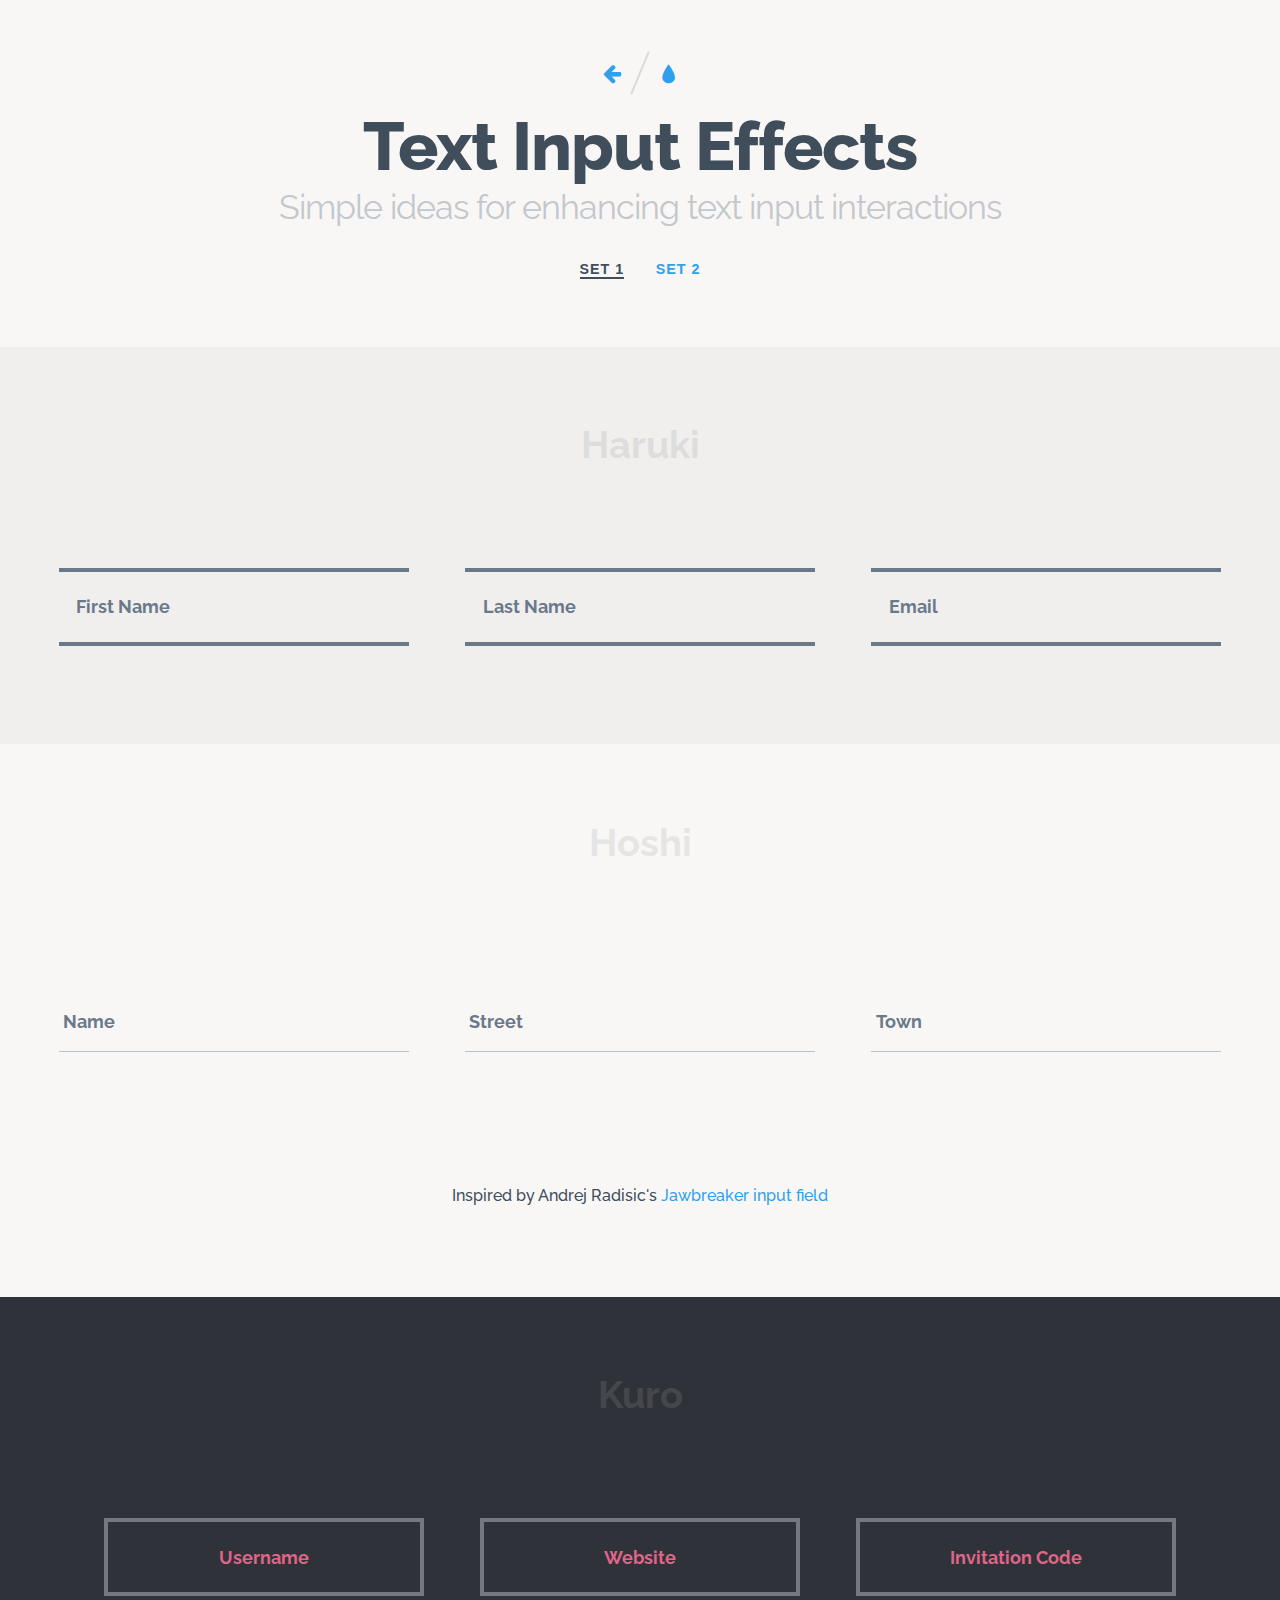
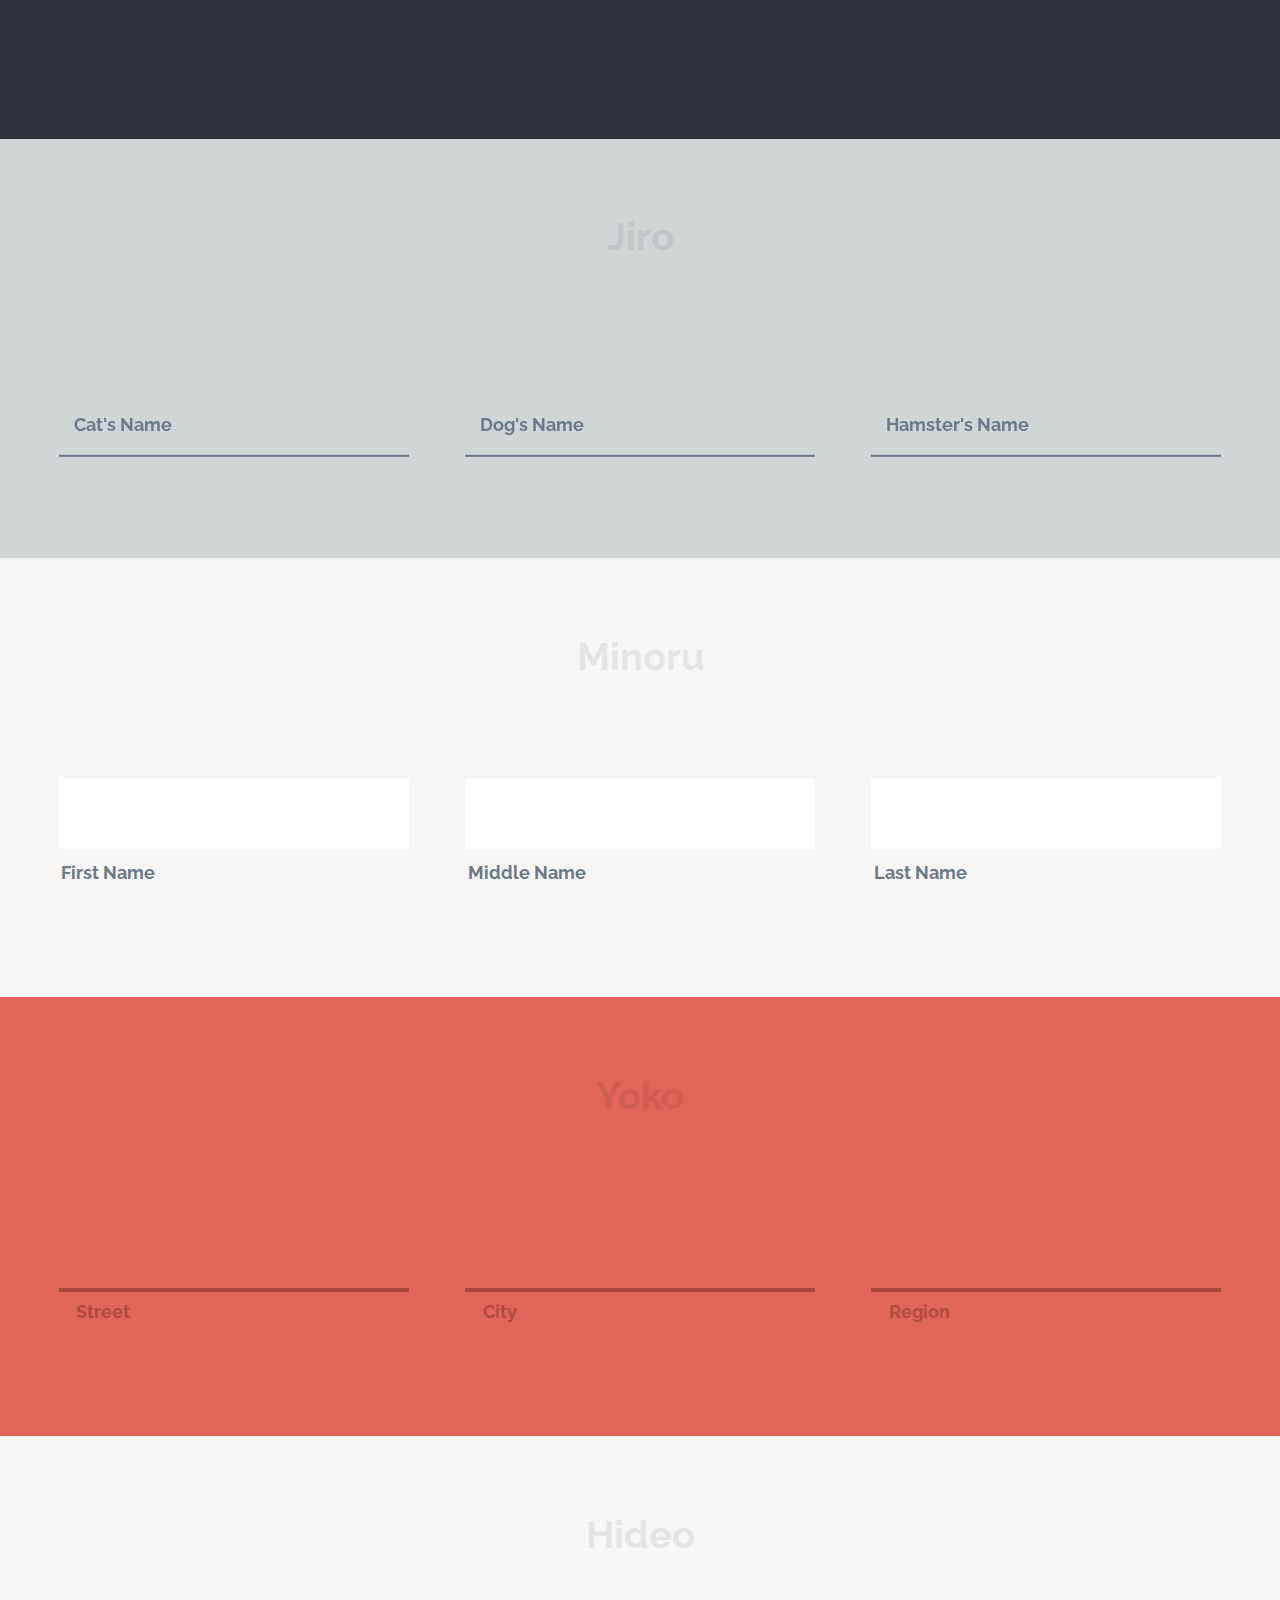
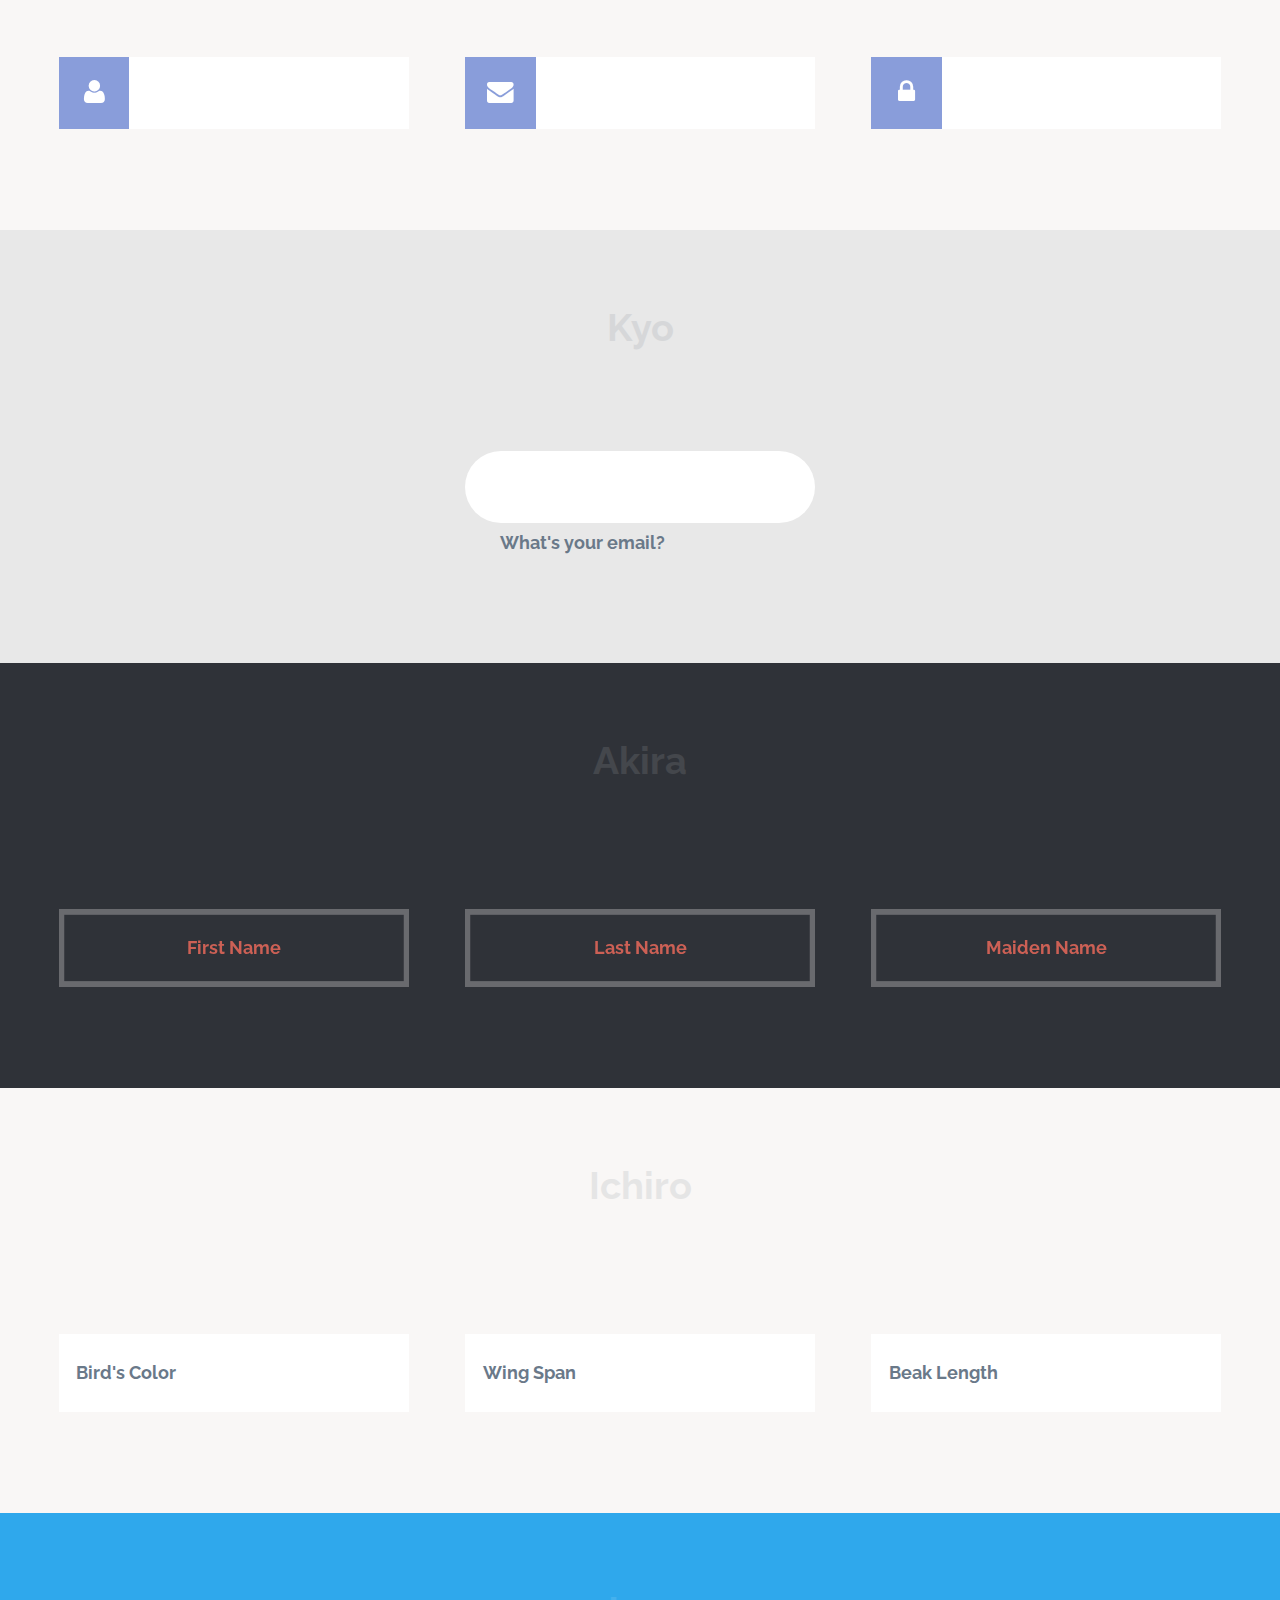
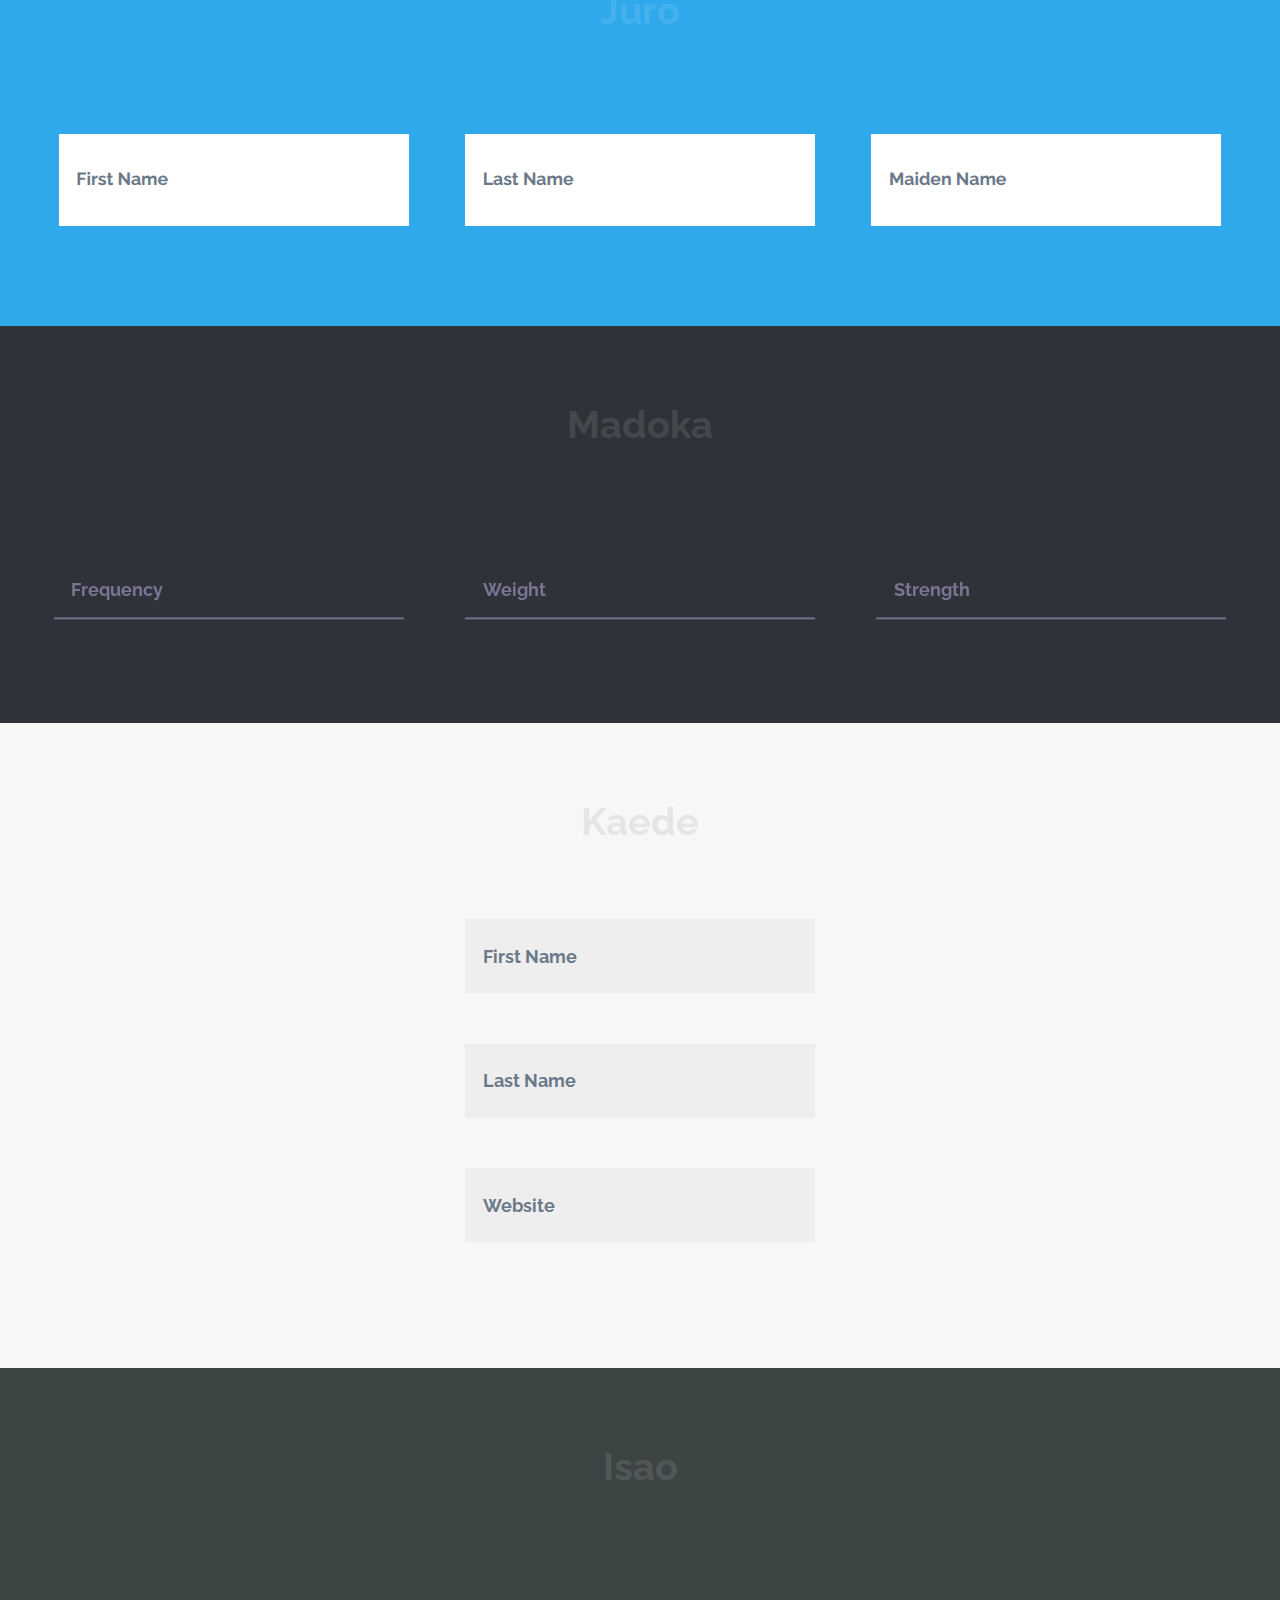
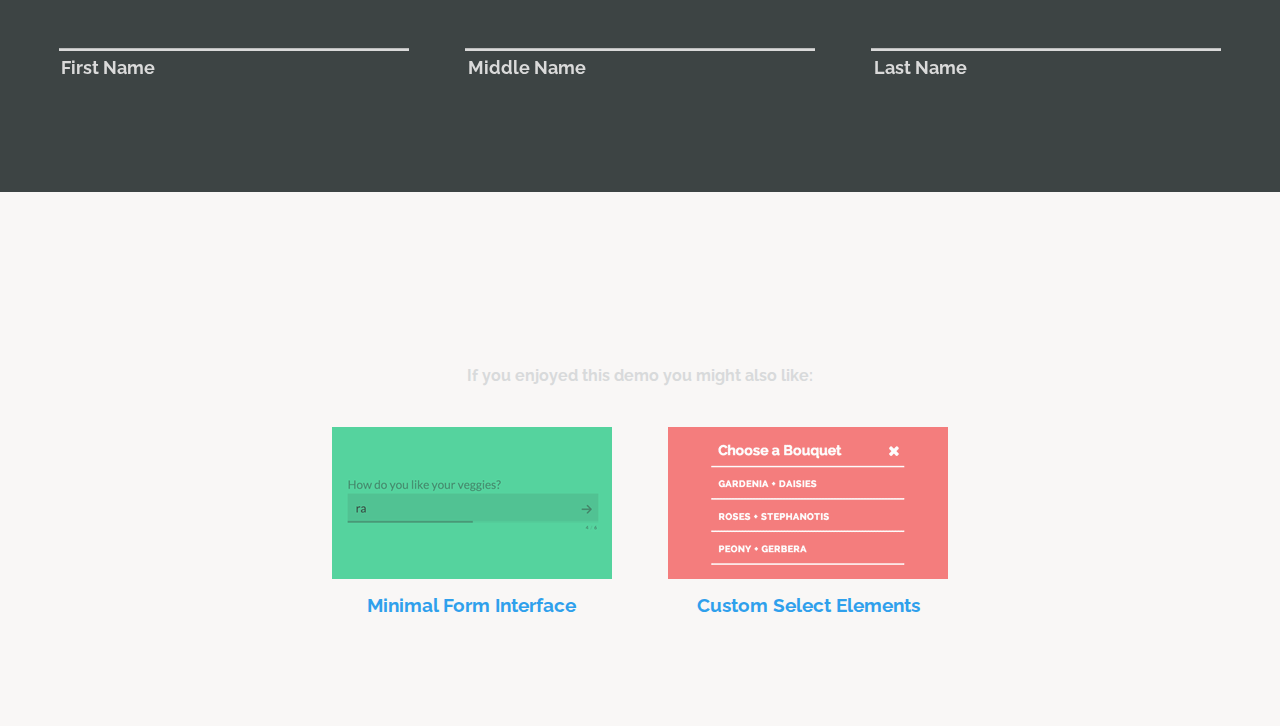
<file: ref/TextInputEffects/TextInputEffects/index.html>
<!DOCTYPE html>
<html lang="en" class="no-js">
	<head>
		<meta charset="UTF-8" />
		<meta http-equiv="X-UA-Compatible" content="IE=edge">
		<meta name="viewport" content="width=device-width, initial-scale=1">
		<title>Text Input Effects | Set 1</title>
		<meta name="description" content="Simple ideas for enhancing text input interactions" />
		<meta name="keywords" content="input, text, effect, focus, transition, interaction, inspiration, web design" />
		<meta name="author" content="Codrops" />
		<link rel="shortcut icon" href="../favicon.ico">
		<link rel="stylesheet" type="text/css" href="css/normalize.css" />
		<link rel="stylesheet" type="text/css" href="fonts/font-awesome-4.2.0/css/font-awesome.min.css" />
		<link rel="stylesheet" type="text/css" href="css/demo.css" />
		<link rel="stylesheet" type="text/css" href="css/set1.css" />
		<!--[if IE]>
  		<script src="http://html5shiv.googlecode.com/svn/trunk/html5.js"></script>
		<![endif]-->
	</head>
	<body>
		<div class="container">
			<header class="codrops-header">
				<div class="codrops-links">
					<a class="codrops-icon codrops-icon--prev" href="http://tympanus.net/Tutorials/SlidingHeaderLayout/" title="Previous Demo"><span>Previous Demo</span></a>
					<a class="codrops-icon codrops-icon--drop" href="http://tympanus.net/codrops/?p=21991" title="Back to the a"><span>Back to the Codrops a</span></a>
				</div>
				<h1>Text Input Effects <span>Simple ideas for enhancing text input interactions</span></h1>
				<nav class="codrops-demos">
					<a href="index.html" class="current-demo">Set 1</a>
					<a href="index2.html">Set 2</a>
				</nav>
			</header>
			<section class="content bgcolor-1">
				<h2 class="nomargin-bottom">Haruki</h2>
				<span class="input input--haruki">
					<input class="input__field input__field--haruki" type="text" id="input-1" />
					<label class="input__label input__label--haruki" for="input-1">
						<span class="input__label-content input__label-content--haruki">First Name</span>
					</label>
				</span>
				<span class="input input--haruki">
					<input class="input__field input__field--haruki" type="text" id="input-2" />
					<label class="input__label input__label--haruki" for="input-2">
						<span class="input__label-content input__label-content--haruki">Last Name</span>
					</label>
				</span>
				<span class="input input--haruki">
					<input class="input__field input__field--haruki" type="text" id="input-3" />
					<label class="input__label input__label--haruki" for="input-3">
						<span class="input__label-content input__label-content--haruki">Email</span>
					</label>
				</span>
			</section>
			<section class="content">
				<h2>Hoshi</h2>
				<span class="input input--hoshi">
					<input class="input__field input__field--hoshi" type="text" id="input-4" />
					<label class="input__label input__label--hoshi input__label--hoshi-color-1" for="input-4">
						<span class="input__label-content input__label-content--hoshi">Name</span>
					</label>
				</span>
				<span class="input input--hoshi">
					<input class="input__field input__field--hoshi" type="text" id="input-5" />
					<label class="input__label input__label--hoshi input__label--hoshi-color-2" for="input-5">
						<span class="input__label-content input__label-content--hoshi">Street</span>
					</label>
				</span>
				<span class="input input--hoshi">
					<input class="input__field input__field--hoshi" type="text" id="input-6" />
					<label class="input__label input__label--hoshi input__label--hoshi-color-3" for="input-6">
						<span class="input__label-content input__label-content--hoshi">Town</span>
					</label>
				</span>
				<p>Inspired by Andrej Radisic's <a href="https://dribbble.com/shots/1785176-Jawbreaker-input-field">Jawbreaker input field</a></p>
			</section>
			<section class="content bgcolor-4">
				<h2>Kuro</h2>
				<span class="input input--kuro">
					<input class="input__field input__field--kuro" type="text" id="input-7" />
					<label class="input__label input__label--kuro" for="input-7">
						<span class="input__label-content input__label-content--kuro">Username</span>
					</label>
				</span>
				<span class="input input--kuro">
					<input class="input__field input__field--kuro" type="text" id="input-8" />
					<label class="input__label input__label--kuro" for="input-8">
						<span class="input__label-content input__label-content--kuro">Website</span>
					</label>
				</span>
				<span class="input input--kuro">
					<input class="input__field input__field--kuro" type="text" id="input-9" />
					<label class="input__label input__label--kuro" for="input-9">
						<span class="input__label-content input__label-content--kuro">Invitation Code</span>
					</label>
				</span>
			</section>
			<section class="content bgcolor-7">
				<h2>Jiro</h2>
				<span class="input input--jiro">
					<input class="input__field input__field--jiro" type="text" id="input-10" />
					<label class="input__label input__label--jiro" for="input-10">
						<span class="input__label-content input__label-content--jiro">Cat's Name</span>
					</label>
				</span>
				<span class="input input--jiro">
					<input class="input__field input__field--jiro" type="text" id="input-11" />
					<label class="input__label input__label--jiro" for="input-11">
						<span class="input__label-content input__label-content--jiro">Dog's Name</span>
					</label>
				</span>
				<span class="input input--jiro">
					<input class="input__field input__field--jiro" type="text" id="input-12" />
					<label class="input__label input__label--jiro" for="input-12">
						<span class="input__label-content input__label-content--jiro">Hamster's Name</span>
					</label>
				</span>
			</section>
			<section class="content">
				<h2>Minoru</h2>
				<span class="input input--minoru">
					<input class="input__field input__field--minoru" type="text" id="input-13" />
					<label class="input__label input__label--minoru" for="input-13">
						<span class="input__label-content input__label-content--minoru">First Name</span>
					</label>
				</span>
				<span class="input input--minoru">
					<input class="input__field input__field--minoru" type="text" id="input-14" />
					<label class="input__label input__label--minoru" for="input-14">
						<span class="input__label-content input__label-content--minoru">Middle Name</span>
					</label>
				</span>
				<span class="input input--minoru">
					<input class="input__field input__field--minoru" type="text" id="input-15" />
					<label class="input__label input__label--minoru" for="input-15">
						<span class="input__label-content input__label-content--minoru">Last Name</span>
					</label>
				</span>
			</section>
			<section class="content bgcolor-5">
				<h2>Yoko</h2>
				<span class="input input--minoru">
					<input class="input__field input__field--yoko" type="text" id="input-16" />
					<label class="input__label input__label--yoko" for="input-16">
						<span class="input__label-content input__label-content--yoko">Street</span>
					</label>
				</span>
				<span class="input input--minoru">
					<input class="input__field input__field--yoko" type="text" id="input-17" />
					<label class="input__label input__label--yoko" for="input-17">
						<span class="input__label-content input__label-content--yoko">City</span>
					</label>
				</span>
				<span class="input input--minoru">
					<input class="input__field input__field--yoko" type="text" id="input-18" />
					<label class="input__label input__label--yoko" for="input-18">
						<span class="input__label-content input__label-content--yoko">Region</span>
					</label>
				</span>
			</section>
			<section class="content">
				<h2>Hideo</h2>
				<span class="input input--hideo">
					<input class="input__field input__field--hideo" type="text" id="input-41" />
					<label class="input__label input__label--hideo" for="input-41">
						<i class="fa fa-fw fa-user icon icon--hideo"></i>
						<span class="input__label-content input__label-content--hideo">Username</span>
					</label>
				</span>
				<span class="input input--hideo">
					<input class="input__field input__field--hideo" type="text" id="input-42" />
					<label class="input__label input__label--hideo" for="input-42">
						<i class="fa fa-fw fa-envelope icon icon--hideo"></i>
						<span class="input__label-content input__label-content--hideo">Email</span>
					</label>
				</span>
				<span class="input input--hideo">
					<input class="input__field input__field--hideo" type="text" id="input-43" />
					<label class="input__label input__label--hideo" for="input-43">
						<i class="fa fa-fw fa-lock icon icon--hideo"></i>
						<span class="input__label-content input__label-content--hideo">Password</span>
					</label>
				</span>
			</section>
			<section class="content bgcolor-3">
				<h2>Kyo</h2>
				<span class="input input--kyo">
					<input class="input__field input__field--kyo" type="text" id="input-19" />
					<label class="input__label input__label--kyo" for="input-19">
						<span class="input__label-content input__label-content--kyo">What's your email?</span>
					</label>
				</span>
			</section>
			<section class="content bgcolor-4">
				<h2>Akira</h2>
				<span class="input input--akira">
					<input class="input__field input__field--akira" type="text" id="input-22" />
					<label class="input__label input__label--akira" for="input-22">
						<span class="input__label-content input__label-content--akira">First Name</span>
					</label>
				</span>
				<span class="input input--akira">
					<input class="input__field input__field--akira" type="text" id="input-23" />
					<label class="input__label input__label--akira" for="input-23">
						<span class="input__label-content input__label-content--akira">Last Name</span>
					</label>
				</span>
				<span class="input input--akira">
					<input class="input__field input__field--akira" type="text" id="input-24" />
					<label class="input__label input__label--akira" for="input-24">
						<span class="input__label-content input__label-content--akira">Maiden Name</span>
					</label>
				</span>
			</section>
			<section class="content">
				<h2>Ichiro</h2>
				<span class="input input--ichiro">
					<input class="input__field input__field--ichiro" type="text" id="input-25" />
					<label class="input__label input__label--ichiro" for="input-25">
						<span class="input__label-content input__label-content--ichiro">Bird's Color</span>
					</label>
				</span>
				<span class="input input--ichiro">
					<input class="input__field input__field--ichiro" type="text" id="input-26" />
					<label class="input__label input__label--ichiro" for="input-26">
						<span class="input__label-content input__label-content--ichiro">Wing Span</span>
					</label>
				</span>
				<span class="input input--ichiro">
					<input class="input__field input__field--ichiro" type="text" id="input-27" />
					<label class="input__label input__label--ichiro" for="input-27">
						<span class="input__label-content input__label-content--ichiro">Beak Length</span>
					</label>
				</span>
			</section>
			<section class="content bgcolor-6">
				<h2>Juro</h2>
				<span class="input input--juro">
					<input class="input__field input__field--juro" type="text" id="input-28" />
					<label class="input__label input__label--juro" for="input-28">
						<span class="input__label-content input__label-content--juro">First Name</span>
					</label>
				</span>
				<span class="input input--juro">
					<input class="input__field input__field--juro" type="text" id="input-29" />
					<label class="input__label input__label--juro" for="input-29">
						<span class="input__label-content input__label-content--juro">Last Name</span>
					</label>
				</span>
				<span class="input input--juro">
					<input class="input__field input__field--juro" type="text" id="input-30" />
					<label class="input__label input__label--juro" for="input-30">
						<span class="input__label-content input__label-content--juro">Maiden Name</span>
					</label>
				</span>
			</section>
			<section class="content bgcolor-4">
				<h2>Madoka</h2>
				<span class="input input--madoka">
					<input class="input__field input__field--madoka" type="text" id="input-31" />
					<label class="input__label input__label--madoka" for="input-31">
						<svg class="graphic graphic--madoka" width="100%" height="100%" viewBox="0 0 404 77" preserveAspectRatio="none">
							<path d="m0,0l404,0l0,77l-404,0l0,-77z"/>
						</svg>
						<span class="input__label-content input__label-content--madoka">Frequency</span>
					</label>
				</span>
				<span class="input input--madoka">
					<input class="input__field input__field--madoka" type="text" id="input-32" />
					<label class="input__label input__label--madoka" for="input-32">
						<svg class="graphic graphic--madoka" width="100%" height="100%" viewBox="0 0 404 77" preserveAspectRatio="none">
							<path d="m0,0l404,0l0,77l-404,0l0,-77z"/>
						</svg>
						<span class="input__label-content input__label-content--madoka">Weight</span>
					</label>
				</span>
				<span class="input input--madoka">
					<input class="input__field input__field--madoka" type="text" id="input-33" />
					<label class="input__label input__label--madoka" for="input-33">
						<svg class="graphic graphic--madoka" width="100%" height="100%" viewBox="0 0 404 77" preserveAspectRatio="none">
							<path d="m0,0l404,0l0,77l-404,0l0,-77z"/>
						</svg>
						<span class="input__label-content input__label-content--madoka">Strength</span>
					</label>
				</span>
			</section>
			<section class="content">
				<h2>Kaede</h2>
				<span class="input input--kaede">
					<input class="input__field input__field--kaede" type="text" id="input-35" />
					<label class="input__label input__label--kaede" for="input-35">
						<span class="input__label-content input__label-content--kaede">First Name</span>
					</label>
				</span>
				<span class="input input--kaede">
					<input class="input__field input__field--kaede" type="text" id="input-36" />
					<label class="input__label input__label--kaede" for="input-36">
						<span class="input__label-content input__label-content--kaede">Last Name</span>
					</label>
				</span>
				<span class="input input--kaede">
					<input class="input__field input__field--kaede" type="text" id="input-37" />
					<label class="input__label input__label--kaede" for="input-37">
						<span class="input__label-content input__label-content--kaede">Website</span>
					</label>
				</span>
			</section>
			<section class="content bgcolor-8">
				<h2>Isao</h2>
				<span class="input input--isao">
					<input class="input__field input__field--isao" type="text" id="input-38" />
					<label class="input__label input__label--isao" for="input-38" data-content="First Name">
						<span class="input__label-content input__label-content--isao">First Name</span>
					</label>
				</span>
				<span class="input input--isao">
					<input class="input__field input__field--isao" type="text" id="input-39" />
					<label class="input__label input__label--isao" for="input-39" data-content="Middle Name">
						<span class="input__label-content input__label-content--isao">Middle Name</span>
					</label>
				</span>
				<span class="input input--isao">
					<input class="input__field input__field--isao" type="text" id="input-40" />
					<label class="input__label input__label--isao" for="input-40" data-content="Last Name">
						<span class="input__label-content input__label-content--isao">Last Name</span>
					</label>
				</span>
			</section>
			<!-- Related demos -->
			<section class="content content--related">
				<p>If you enjoyed this demo you might also like:</p>
				<a class="media-item" href="http://tympanus.net/Development/MinimalForm/">
					<img class="media-item__img" src="img/related/MinimalForm.png" />
					<h3 class="media-item__title">Minimal Form Interface</h3>
				</a>
				<a class="media-item" href="http://tympanus.net/Development/SelectInspiration/">
					<img class="media-item__img" src="img/related/SelectInspiration.png" />
					<h3 class="media-item__title">Custom Select Elements</h3>
				</a>
			</section>
		</div><!-- /container -->
		<script src="js/classie.js"></script>
		<script>
			(function() {
				// trim polyfill : https://developer.mozilla.org/en-US/docs/Web/JavaScript/Reference/Global_Objects/String/Trim
				if (!String.prototype.trim) {
					(function() {
						// Make sure we trim BOM and NBSP
						var rtrim = /^[\s\uFEFF\xA0]+|[\s\uFEFF\xA0]+$/g;
						String.prototype.trim = function() {
							return this.replace(rtrim, '');
						};
					})();
				}

				[].slice.call( document.querySelectorAll( 'input.input__field' ) ).forEach( function( inputEl ) {
					// in case the input is already filled..
					if( inputEl.value.trim() !== '' ) {
						classie.add( inputEl.parentNode, 'input--filled' );
					}

					// events:
					inputEl.addEventListener( 'focus', onInputFocus );
					inputEl.addEventListener( 'blur', onInputBlur );
				} );

				function onInputFocus( ev ) {
					classie.add( ev.target.parentNode, 'input--filled' );
				}

				function onInputBlur( ev ) {
					if( ev.target.value.trim() === '' ) {
						classie.remove( ev.target.parentNode, 'input--filled' );
					}
				}
			})();
		</script>
	</body>
</html>
</file>
<file: ref/TextInputEffects/TextInputEffects/css/demo.css>
@import url(http://fonts.googleapis.com/css?family=Raleway:200,500,700,800);

@font-face {
	font-weight: normal;
	font-style: normal;
	font-family: 'codropsicons';
	src:url('../fonts/codropsicons/codropsicons.eot');
	src:url('../fonts/codropsicons/codropsicons.eot?#iefix') format('embedded-opentype'),
		url('../fonts/codropsicons/codropsicons.woff') format('woff'),
		url('../fonts/codropsicons/codropsicons.ttf') format('truetype'),
		url('../fonts/codropsicons/codropsicons.svg#codropsicons') format('svg');
}

*, *:after, *:before { -webkit-box-sizing: border-box; box-sizing: border-box; }
.clearfix:before, .clearfix:after { content: ''; display: table; }
.clearfix:after { clear: both; }

body {
	background: #f9f7f6;
	color: #404d5b;
	font-weight: 500;
	font-size: 1.05em;
	font-family: 'Raleway', Arial, sans-serif;
}

a {
	color: #2fa0ec;
	text-decoration: none;
	outline: none;
}

a:hover, a:focus {
	color: #404d5b;
}

.container {
	margin: 0 auto;
	text-align: center;
	overflow: hidden;
}

.content {
	font-size: 150%;
	padding: 3em 0;
}

.content h2 {
	margin: 0 0 2em;
	opacity: 0.1;
}

.content p {
	margin: 1em 0;
	padding: 5em 0 0 0;
	font-size: 0.65em;
}

.bgcolor-1 { background: #f0efee; }
.bgcolor-2 { background: #f9f9f9; }
.bgcolor-3 { background: #e8e8e8; }
.bgcolor-4 { background: #2f3238; color: #fff; }
.bgcolor-5 { background: #df6659; color: #521e18; }
.bgcolor-6 { background: #2fa8ec; color: #fff;}
.bgcolor-7 { background: #d0d6d6; }
.bgcolor-8 { background: #3d4444; color: #fff; }
.bgcolor-9 { background: #8781bd; color: #fff; }
.bgcolor-10 { background: #6C6C6C; }

body .nomargin-bottom {
	margin-bottom: 0;
}

/* Header */
.codrops-header {
	padding: 3em 190px 4em;
	letter-spacing: -1px;
}

.codrops-header h1 {
	font-weight: 800;
	font-size: 4em;
	line-height: 1;
	margin: 0.25em 0 0;
}

.codrops-header h1 span {
	display: block;
	font-size: 50%;
	font-weight: 400;
	padding: 0.325em 0 1em 0;
	color: #c3c8cd;
}

/* Demos nav */
.codrops-demos a {
	text-transform: uppercase;
	letter-spacing: 1px;
	font-weight: bold;
	font-size: 0.85em;
	display: inline-block;
	margin: 0 1em;
	font-family: "Avenir", "Helvetica Neue", Helvetica, Arial, sans-serif;
}

.codrops-demos a.current-demo {
	border-bottom: 2px solid;
	color: #404d5b;
}

/* Top Navigation Style */
.codrops-links {
	position: relative;
	display: inline-block;
	white-space: nowrap;
	font-size: 1.25em;
	text-align: center;
}

.codrops-links::after {
	position: absolute;
	top: 0;
	left: 50%;
	margin-left: -1px;
	width: 2px;
	height: 100%;
	background: #dbdbdb;
	content: '';
	-webkit-transform: rotate3d(0,0,1,22.5deg);
	transform: rotate3d(0,0,1,22.5deg);
}

.codrops-icon {
	display: inline-block;
	margin: 0.5em;
	padding: 0em 0;
	width: 1.5em;
	text-decoration: none;
}

.codrops-icon span {
	display: none;
}

.codrops-icon:before {
	margin: 0 5px;
	text-transform: none;
	font-weight: normal;
	font-style: normal;
	font-variant: normal;
	font-family: 'codropsicons';
	line-height: 1;
	speak: none;
	-webkit-font-smoothing: antialiased;
}

.codrops-icon--drop:before {
	content: "\e001";
}

.codrops-icon--prev:before {
	content: "\e004";
}

/* Related demos */
.content--related {
	text-align: center;
	color: #D8DADB;
	font-weight: bold;
}

.media-item {
	display: inline-block;
	padding: 1em;
	vertical-align: top;
	-webkit-transition: color 0.3s;
	transition: color 0.3s;
}

.media-item__img {
	opacity: 0.8;
	-webkit-transition: opacity 0.3s;
	transition: opacity 0.3s;
}

.media-item:hover .media-item__img,
.media-item:focus .media-item__img {
	opacity: 1;
}

.media-item__title {
	font-size: 0.75em;
	margin: 0;
	padding: 0.5em;
}

@media screen and (max-width: 50em) {
	.codrops-header {
		padding: 3em 10% 4em;
	}
}

@media screen and (max-width: 40em) {
	.codrops-header h1 {
		font-size: 2.8em;
	}
}
</file>
<file: ref/TextInputEffects/TextInputEffects/css/set1.css>
.input {
	position: relative;
	z-index: 1;
	display: inline-block;
	margin: 1em;
	max-width: 350px;
	width: calc(100% - 2em);
	vertical-align: top;
}

.input__field {
	position: relative;
	display: block;
	float: right;
	padding: 0.8em;
	width: 60%;
	border: none;
	border-radius: 0;
	background: #f0f0f0;
	color: #aaa;
	font-weight: bold;
	font-family: "Helvetica Neue", Helvetica, Arial, sans-serif;
	-webkit-appearance: none; /* for box shadows to show on iOS */
}

.input__field:focus {
	outline: none;
}

.input__label {
	display: inline-block;
	float: right;
	padding: 0 1em;
	width: 40%;
	color: #6a7989;
	font-weight: bold;
	font-size: 70.25%;
	-webkit-font-smoothing: antialiased;
    -moz-osx-font-smoothing: grayscale;
	-webkit-touch-callout: none;
	-webkit-user-select: none;
	-khtml-user-select: none;
	-moz-user-select: none;
	-ms-user-select: none;
	user-select: none;
}

.input__label-content {
	position: relative;
	display: block;
	padding: 1.6em 0;
	width: 100%;
}

.graphic {
	position: absolute;
	top: 0;
	left: 0;
	fill: none;
}

.icon {
	color: #ddd;
	font-size: 150%;
}

/* Individual styles */

/* Haruki */

.input--haruki {
	margin: 4em 1em 1em;
}

.input__field--haruki {
	padding: 0.4em 0.25em;
	width: 100%;
	background: transparent;
	color: #AFB5BB;
	font-size: 1.55em;
}

.input__label--haruki {
	position: absolute;
	width: 100%;
	text-align: left;
	pointer-events: none;
}

.input__label-content--haruki {
	-webkit-transition: -webkit-transform 0.3s;
	transition: transform 0.3s;
}

.input__label--haruki::before,
.input__label--haruki::after {
	content: '';
	position: absolute;
	left: 0;
	z-index: -1;
	width: 100%;
	height: 4px;
	background: #6a7989;
	-webkit-transition: -webkit-transform 0.3s;
	transition: transform 0.3s;
}

.input__label--haruki::before {
	top: 0;
}

.input__label--haruki::after {
	bottom: 0;
}

.input__field--haruki:focus + .input__label--haruki .input__label-content--haruki,
.input--filled .input__label-content--haruki {
	-webkit-transform: translate3d(0, -90%, 0);
	transform: translate3d(0, -90%, 0);
}

.input__field--haruki:focus + .input__label--haruki::before,
.input--filled .input__label--haruki::before {
	-webkit-transform: translate3d(0, -0.5em, 0);
	transform: translate3d(0, -0.5em, 0);
}

.input__field--haruki:focus + .input__label--haruki::after,
.input--filled .input__label--haruki::after {
	-webkit-transform: translate3d(0, 0.5em, 0);
	transform: translate3d(0, 0.5em, 0);
}

/* Hoshi */
.input--hoshi {
	overflow: hidden;
}

.input__field--hoshi {
	margin-top: 1em;
	padding: 0.85em 0.15em;
	width: 100%;
	background: transparent;
	color: #595F6E;
}

.input__label--hoshi {
	position: absolute;
	bottom: 0;
	left: 0;
	padding: 0 0.25em;
	width: 100%;
	height: calc(100% - 1em);
	text-align: left;
	pointer-events: none;
}

.input__label-content--hoshi {
	position: absolute;
}

.input__label--hoshi::before,
.input__label--hoshi::after {
	content: '';
	position: absolute;
	top: 0;
	left: 0;
	width: 100%;
	height: calc(100% - 10px);
	border-bottom: 1px solid #B9C1CA;
}

.input__label--hoshi::after {
	margin-top: 2px;
	border-bottom: 4px solid red;
	-webkit-transform: translate3d(-100%, 0, 0);
	transform: translate3d(-100%, 0, 0);
	-webkit-transition: -webkit-transform 0.3s;
	transition: transform 0.3s;
}

.input__label--hoshi-color-1::after {
	border-color: hsl(200, 100%, 50%);
}

.input__label--hoshi-color-2::after {
	border-color: hsl(160, 100%, 50%);
}

.input__label--hoshi-color-3::after {
	border-color: hsl(20, 100%, 50%);
}

.input__field--hoshi:focus + .input__label--hoshi::after,
.input--filled .input__label--hoshi::after {
	-webkit-transform: translate3d(0, 0, 0);
	transform: translate3d(0, 0, 0);
}

.input__field--hoshi:focus + .input__label--hoshi .input__label-content--hoshi,
.input--filled .input__label-content--hoshi {
	-webkit-animation: anim-1 0.3s forwards;
	animation: anim-1 0.3s forwards;
}

@-webkit-keyframes anim-1 {
	50% {
		opacity: 0;
		-webkit-transform: translate3d(1em, 0, 0);
		transform: translate3d(1em, 0, 0);
	}
	51% {
		opacity: 0;
		-webkit-transform: translate3d(-1em, -40%, 0);
		transform: translate3d(-1em, -40%, 0);
	}
	100% {
		opacity: 1;
		-webkit-transform: translate3d(0, -40%, 0);
		transform: translate3d(0, -40%, 0);
	}
}

@keyframes anim-1 {
	50% {
		opacity: 0;
		-webkit-transform: translate3d(1em, 0, 0);
		transform: translate3d(1em, 0, 0);
	}
	51% {
		opacity: 0;
		-webkit-transform: translate3d(-1em, -40%, 0);
		transform: translate3d(-1em, -40%, 0);
	}
	100% {
		opacity: 1;
		-webkit-transform: translate3d(0, -40%, 0);
		transform: translate3d(0, -40%, 0);
	}
}

/* Kuro */
.input--kuro {
	max-width: 320px;
	margin-bottom: 3em;
}

.input__field--kuro {
	width: 100%;
	background: transparent;
	color: #9196A1;
	opacity: 0;
	text-align: center;
	-webkit-transition: opacity 0.3s;
	transition: opacity 0.3s;
}

.input__label--kuro {
	position: absolute;
	left: 0;
	width: 100%;
	color: #df6589;
	pointer-events: none;
}

.input__label--kuro::before,
.input__label--kuro::after {
	content: '';
	position: absolute;
	top: 0;
	left: 0;
	width: 50%;
	height: 100%;
	border: 4px solid #747981;
	-webkit-transition: -webkit-transform 0.3s;
	transition: transform 0.3s;
}

.input__label--kuro::before {
	border-right: none;
}

.input__label--kuro::after {
	left: 50%;
	border-left: none;
}

.input__field--kuro:focus,
.input--filled .input__field--kuro {
	opacity: 1;
	-webkit-transition-delay: 0.3s;
	transition-delay: 0.3s;
}

.input__field--kuro:focus + .input__label--kuro::before,
.input--filled .input__label--kuro::before {
	-webkit-transform: translate3d(-10%, 0, 0);
	transform: translate3d(-10%, 0, 0);
}

.input__field--kuro:focus + .input__label--kuro::after,
.input--filled .input__label--kuro::after {
	-webkit-transform: translate3d(10%, 0, 0);
	transform: translate3d(10%, 0, 0);
}

.input__field--kuro:focus + .input__label--kuro .input__label-content--kuro,
.input--filled .input__label-content--kuro {
	-webkit-animation: anim-2 0.3s forwards;
	animation: anim-2 0.3s forwards;
}

@-webkit-keyframes anim-2 {
	50% {
		opacity: 0;
		-webkit-transform: scale3d(0.3, 0.3, 1);
		transform: scale3d(0.3, 0.3, 1);
	}
	51% {
		opacity: 0;
		-webkit-transform: translate3d(0, 3.7em, 0) scale3d(0.3, 0.3, 1);
		transform: translate3d(0, 3.7em, 0) scale3d(0.3, 0.3, 1);
	}
	100% {
		opacity: 1;
		-webkit-transform: translate3d(0, 3.7em, 0);
		transform: translate3d(0, 3.7em, 0);
	}
}

@keyframes anim-2 {
	50% {
		opacity: 0;
		-webkit-transform: scale3d(0.3, 0.3, 1);
		transform: scale3d(0.3, 0.3, 1);
	}
	51% {
		opacity: 0;
		-webkit-transform: translate3d(0, 3.7em, 0) scale3d(0.3, 0.3, 1);
		transform: translate3d(0, 3.7em, 0) scale3d(0.3, 0.3, 1);
	}
	100% {
		opacity: 1;
		-webkit-transform: translate3d(0, 3.7em, 0);
		transform: translate3d(0, 3.7em, 0);
	}
}

/* Jiro */
.input--jiro {
	margin-top: 2em;
}

.input__field--jiro {
	padding: 0.85em 0.5em;
	width: 100%;
	background: transparent;
	color: #DDE2E2;
	opacity: 0;
	-webkit-transition: opacity 0.3s;
	transition: opacity 0.3s;
}

.input__label--jiro {
	position: absolute;
	left: 0;
	padding: 0 0.85em;
	width: 100%;
	height: 100%;
	text-align: left;
	pointer-events: none;
}

.input__label-content--jiro {
	-webkit-transition: -webkit-transform 0.3s 0.3s;
	transition: transform 0.3s 0.3s;
}

.input__label--jiro::before,
.input__label--jiro::after {
	content: '';
	position: absolute;
	top: 0;
	left: 0;
	width: 100%;
	height: 100%;
	-webkit-transition: -webkit-transform 0.3s;
	transition: transform 0.3s;
}

.input__label--jiro::before {
	border-top: 2px solid #6a7989;
	-webkit-transform: translate3d(0, 100%, 0) translate3d(0, -2px, 0);
	transform: translate3d(0, 100%, 0) translate3d(0, -2px, 0);
	-webkit-transition-delay: 0.3s;
	transition-delay: 0.3s;
}

.input__label--jiro::after {
	z-index: -1;
	background: #6a7989;
	-webkit-transform: scale3d(1, 0, 1);
	transform: scale3d(1, 0, 1);
	-webkit-transform-origin: 50% 0%;
	transform-origin: 50% 0%;
}

.input__field--jiro:focus,
.input--filled .input__field--jiro {
	opacity: 1;
	-webkit-transition-delay: 0.3s;
	transition-delay: 0.3s;
}

.input__field--jiro:focus + .input__label--jiro .input__label-content--jiro,
.input--filled .input__label-content--jiro {
	-webkit-transform: translate3d(0, -80%, 0);
	transform: translate3d(0, -80%, 0);
	-webkit-transition-timing-function: cubic-bezier(0.2, 1, 0.3, 1);
	transition-timing-function: cubic-bezier(0.2, 1, 0.3, 1);
}

.input__field--jiro:focus + .input__label--jiro::before,
.input--filled .input__label--jiro::before {
	-webkit-transition-delay: 0s;
	transition-delay: 0s;
}

.input__field--jiro:focus + .input__label--jiro::before,
.input--filled .input__label--jiro::before {
	-webkit-transform: translate3d(0, 0, 0);
	transform: translate3d(0, 0, 0);
}

.input__field--jiro:focus + .input__label--jiro::after,
.input--filled .input__label--jiro::after {
	-webkit-transform: scale3d(1, 1, 1);
	transform: scale3d(1, 1, 1);
	-webkit-transition-delay: 0.3s;
	transition-delay: 0.3s;
	-webkit-transition-timing-function: cubic-bezier(0.2, 1, 0.3, 1);
	transition-timing-function: cubic-bezier(0.2, 1, 0.3, 1);
}

/* Minoru */
.input__field--minoru {
	width: 100%;
	background: #fff;
	box-shadow: 0px 0px 0px 2px transparent;
	color: #eca29b;
	-webkit-transition: box-shadow 0.3s;
	transition: box-shadow 0.3s;
}

.input__label--minoru {
	padding: 0;
	width: 100%;
	text-align: left;
}

.input__label--minoru::after {
	content: '';
  	position: absolute;
  	top: 0;
  	z-index: -1;
  	width: 100%;
  	height: 4em;
	box-shadow: 0px 0px 0px 0px;
	color: rgba(199,152,157, 0.6);
}

.input__field--minoru:focus {
	box-shadow: 0px 0px 0px 2px #eca29b;
}

.input__field--minoru:focus + .input__label--minoru {
	pointer-events: none;
}

.input__field--minoru:focus + .input__label--minoru::after {
	-webkit-animation: anim-shadow 0.3s forwards;
	animation: anim-shadow 0.3s forwards;
}

@-webkit-keyframes anim-shadow {
	to {
		box-shadow: 0px 0px 100px 50px;
    	opacity: 0;
	}
}

@keyframes anim-shadow {
	to {
		box-shadow: 0px 0px 100px 50px;
    	opacity: 0;
	}
}

.input__label-content--minoru {
	padding: 0.75em 0.15em;
}

/* Yoko */
.input__field--yoko {
	z-index: 10;
	width: 100%;
	background: transparent;
	color: #f5f5f5;
	opacity: 0;
	-webkit-transition: opacity 0.3s;
	transition: opacity 0.3s;
}

.input__label--yoko {
	position: relative;
	width: 100%;
	color: #b04b40;
	text-align: left;
}

.input__label--yoko::before {
	content: '';
	position: absolute;
	bottom: 100%;
	left: 0;
	width: 100%;
	height: 4em;
	background: #c5564a;
	-webkit-transform: perspective(1000px) rotate3d(1, 0, 0, 90deg);
	transform: perspective(1000px) rotate3d(1, 0, 0, 90deg);
	-webkit-transform-origin: 50% 100%;
	transform-origin: 50% 100%;
	-webkit-transition: -webkit-transform 0.3s;
	transition: transform 0.3s;
}

.input__label--yoko::after {
	content: '';
	position: absolute;
	top: 0;
	left: 0;
	width: 100%;
	height: 0.25em;
	background: #ad473c;
	-webkit-transform-origin: 50% 0%;
	transform-origin: 50% 0%;
	-webkit-transition: -webkit-transform 0.3s;
	transition: transform 0.3s;
}

.input__label-content--yoko {
	padding: 0.75em 0;
}

.input__field--yoko:focus,
.input--filled .input__field--yoko {
	opacity: 1;
	-webkit-transition-delay: 0.3s;
	transition-delay: 0.3s;
}

.input__field--yoko:focus + .input__label--yoko::before,
.input--filled .input__label--yoko::before {
	-webkit-transform: perspective(1000px) rotate3d(1, 0, 0, 0deg);
	transform: perspective(1000px) rotate3d(1, 0, 0, 0deg);
}

.input__field--yoko:focus + .input__label--yoko,
.input--filled .input__label--yoko {
	pointer-events: none;
}

.input__field--yoko:focus + .input__label--yoko::after,
.input--filled .input__label--yoko::after {
	-webkit-transform: perspective(1000px) rotate3d(1, 0, 0, -90deg);
	transform: perspective(1000px) rotate3d(1, 0, 0, -90deg);
}

/* Kyo */
.input--kyo {
	z-index: auto;
}

.input__field--kyo {
	padding: 0.85em 1.5em;
	width: 100%;
	border-radius: 2em;
	background: #fff;
	color: #535d92;
}

.input__label--kyo {
	z-index: 0;
	padding: 0 0 0 2em;
	width: 100%;
	text-align: left;
}

.input__label--kyo::after {
	content: '';
	position: fixed;
	top: 0;
	left: 0;
	z-index: 1000;
	width: 100%;
	height: 100%;
	background: rgba(11, 43, 205, 0.6);
	opacity: 0;
	-webkit-transition: opacity 0.3s;
	transition: opacity 0.3s;
	pointer-events: none;
}

.input__label-content--kyo {
	padding: 0.5em 0;
}

.input__field--kyo:focus,
.input__field--kyo:focus +  .input__label--kyo .input__label-content--kyo {
	z-index: 10000;
}

.input__field--kyo:focus + .input__label--kyo {
	color: #fff;
}

.input__field--kyo:focus + .input__label--kyo::after {
	opacity: 1;
}

/* Akira */
.input--akira {
	margin-top: 2em;
}

.input__field--akira {
	position: absolute;
	top: 0;
	left: 0;
	z-index: 10;
	display: block;
	padding: 0 1em;
	width: 100%;
	height: 100%;
	background: transparent;
	text-align: center;
}

.input__label--akira {
	padding: 0;
	width: 100%;
	background: #696a6e;
	color: #cc6055;
	cursor: text;
}

.input__label--akira::before {
	content: '';
	position: absolute;
	top: 0;
	left: 0;
	width: 100%;
	height: 100%;
	background: #2f3238;
	-webkit-transform: scale3d(0.97, 0.85, 1);
	transform: scale3d(0.97, 0.85, 1);
	-webkit-transition: -webkit-transform 0.3s;
	transition: transform 0.3s;
}

.input__label-content--akira {
	-webkit-transition: -webkit-transform 0.3s;
	transition: transform 0.3s;
}

.input__field--akira:focus + .input__label--akira::before,
.input--filled .input__label--akira::before {
	-webkit-transform: scale3d(0.99, 0.95, 1);
	transform: scale3d(0.99, 0.95, 1);
}

.input__field--akira:focus + .input__label--akira,
.input--filled .input__label--akira {
	cursor: default;
	pointer-events: none;
}

.input__field--akira:focus + .input__label--akira .input__label-content--akira,
.input--filled .input__label-content--akira {
	-webkit-transform: translate3d(0, -3.5em, 0);
	transform: translate3d(0, -3.5em, 0);
}

/* Ichiro */
.input--ichiro {
	margin-top: 2em;
}

.input__field--ichiro {
	position: absolute;
	top: 4px;
	left: 4px;
	z-index: 100;
	display: block;
	padding: 0 0.55em;
	width: calc(100% - 8px);
	height: calc(100% - 8px);
	background: #f0f0f0;
	color: #7F8994;
	opacity: 0;
	-webkit-transform: scale3d(1, 0, 1);
	transform: scale3d(1, 0, 1);
	-webkit-transform-origin: 50% 100%;
	transform-origin: 50% 100%;
	-webkit-transition: opacity 0.3s, -webkit-transform 0.3s;
	transition: opacity 0.3s, transform 0.3s;
}

.input__label--ichiro {
	width: 100%;
	text-align: left;
	cursor: text;
}

.input__label--ichiro::before {
	content: '';
	position: absolute;
	top: 0;
	left: 0;
	width: 100%;
	height: 100%;
	background: #fff;
	-webkit-transform-origin: 50% 100%;
	transform-origin: 50% 100%;
	-webkit-transition: -webkit-transform 0.3s;
	transition: transform 0.3s;
}

.input__label-content--ichiro {
	-webkit-transform-origin: 0% 50%;
	transform-origin: 0% 50%;
	-webkit-transition: -webkit-transform 0.3s;
	transition: transform 0.3s;
}

.input__field--ichiro:focus,
.input--filled .input__field--ichiro {
	opacity: 1;
	-webkit-transform: scale3d(1, 1, 1);
	transform: scale3d(1, 1, 1);
}

.input__field--ichiro:focus + .input__label--ichiro,
.input--filled .input__label--ichiro {
	cursor: default;
	pointer-events: none;
}

.input__field--ichiro:focus + .input__label--ichiro::before,
.input--filled .input__label--ichiro::before {
	-webkit-transform: scale3d(1, 1.5, 1);
	transform: scale3d(1, 1.5, 1);
}

.input__field--ichiro:focus + .input__label--ichiro .input__label-content--ichiro,
.input--filled .input__label-content--ichiro {
	-webkit-transform: translate3d(0, -3.15em, 0) scale3d(0.8, 0.8, 1);
	transform: translate3d(0, -3.15em, 0) scale3d(0.8, 0.8, 1) translateZ(1px);
}

/* Juro */
.input--juro {
	overflow: hidden;
}

.input__field--juro {
	position: absolute;
	z-index: 100;
	padding: 2.15em 0.75em 0;
	width: 100%;
	background: transparent;
	color: #1784cd;
	font-size: 0.85em;
}

.input__label--juro {
	padding: 0;
	width: 100%;
	height: 100%;
	background: #fff;
	text-align: left;
}

.input__label-content--juro {
	padding: 2em 1em;
	-webkit-transform-origin: 0% 50%;
	transform-origin: 0% 50%;
	-webkit-transition: -webkit-transform 0.3s, color 0.3s;
	transition: transform 0.3s, color 0.3s;

	text-rendering: geometricPrecision;
}

.input__label--juro::before {
	content: '';
	position: absolute;
	top: 0;
	left: 0;
	width: 100%;
	height: 100%;
	border: 0px solid transparent;
	-webkit-transition: border-width 0.3s, border-color 0.3s;
	transition: border-width 0.3s, border-color 0.3s;
}

.input__field--juro:focus + .input__label--juro::before,
.input--filled .input__label--juro::before {
	border-width: 8px;
	border-color: #1784cd;
	border-top-width: 2em;
}

.input__field--juro:focus + .input__label--juro .input__label-content--juro,
.input--filled .input__label--juro .input__label-content--juro {
	color: #fff;
	-webkit-transform: translate3d(0, -1.5em, 0) scale3d(0.75, 0.75, 1);
	transform: translate3d(0, -1.5em, 0) scale3d(0.75, 0.75, 1) translateZ(1px);
}

/* Hideo */
.input--hideo {
	overflow: hidden;
	background: #fff;
}

.input__field--hideo {
	padding: 0.85em 0.85em 0.85em 3em;
	width: 100%;
	background: transparent;
	-webkit-transform: translate3d(1em, 0, 0);
	transform: translate3d(1em, 0, 0);
	-webkit-transition: -webkit-transform 0.3s;
	transition: transform 0.3s;
}

.input__label--hideo {
	position: absolute;
	padding: 1.25em 0 0;
	width: 4em;
	height: 100%;
}

.input__label--hideo::before {
	content: '';
	position: absolute;
	top: 0;
	left: 0;
	z-index: -1;
	width: 4em;
	height: 100%;
	background: #899dda;
	-webkit-transform-origin: 0% 50%;
	transform-origin: 0% 50%;
	-webkit-transition: -webkit-transform 0.3s;
	transition: transform 0.3s;
}

.icon--hideo {
	color: #fff;
	-webkit-transform: scale3d(1, 1, 1); /* Needed for Chrome bug */
	transform: scale3d(1, 1, 1);
	-webkit-transform-origin: 0% 50%;
	transform-origin: 0% 50%;
	-webkit-transition: -webkit-transform 0.3s;
	transition: transform 0.3s;
}

.input__label-content--hideo {
	position: absolute;
	top: 100%;
}

.input__field--hideo:focus {
	-webkit-transform: translate3d(0, 0, 0);
	transform: translate3d(0, 0, 0);
}

.input__field--hideo:focus + .input__label--hideo::before {
	-webkit-transform: scale3d(0.8, 1, 1);
	transform: scale3d(0.8, 1, 1);
}

.input__field--hideo:focus + .input__label--hideo .icon--hideo {
	-webkit-transform: scale3d(0.6, 0.6, 1);
	transform: scale3d(0.6, 0.6, 1);
}

/* Madoka */
.input--madoka {
	margin: 1.1em;
}

.input__field--madoka {
	width: 100%;
	background: transparent;
	color: #7A7593;
}

.input__label--madoka {
	position: absolute;
	width: 100%;
	height: 100%;
	color: #7A7593;
	text-align: left;
	cursor: text;
}

.input__label-content--madoka {
	-webkit-transform-origin: 0% 50%;
	transform-origin: 0% 50%;
	-webkit-transition: -webkit-transform 0.3s;
	transition: transform 0.3s;
}

.graphic--madoka {
	-webkit-transform: scale3d(1, -1, 1);
	transform: scale3d(1, -1, 1);
	-webkit-transition: stroke-dashoffset 0.3s;
	transition: stroke-dashoffset 0.3s;
	pointer-events: none;

	stroke: #7A7593;
	stroke-width: 4px;
	stroke-dasharray: 962;
	stroke-dashoffset: 558;
}

.input__field--madoka:focus + .input__label--madoka,
.input--filled .input__label--madoka {
	cursor: default;
	pointer-events: none;
}

.input__field--madoka:focus + .input__label--madoka .graphic--madoka,
.input--filled .graphic--madoka {
	stroke-dashoffset: 0;
}

.input__field--madoka:focus + .input__label--madoka .input__label-content--madoka,
.input--filled .input__label-content--madoka {
	-webkit-transform: scale3d(0.81, 0.81, 1) translate3d(0, 4em, 0);
	transform: scale3d(0.81, 0.81, 1) translate3d(0, 4em, 0);
}

/* Kaede */
.input--kaede {
	display: block;
	overflow: hidden;
	margin: 1em auto 2em;
	background: #EFEEEE;
}

.input__field--kaede {
	position: absolute;
	top: 0;
	right: 100%;
	width: 60%;
	height: 100%;
	background: #fff;
	color: #9DABBA;
	-webkit-transition: -webkit-transform 0.5s;
	transition: transform 0.5s;
	-webkit-transition-timing-function: cubic-bezier(0.2, 1, 0.3, 1);
	transition-timing-function: cubic-bezier(0.2, 1, 0.3, 1);
}

.input__label--kaede {
	z-index: 10;
	display: block;
	width: 100%;
	height: 100%;
	text-align: left;
	cursor: text;
	-webkit-transform-origin: 0% 50%;
	transform-origin: 0% 50%;
	-webkit-transition: -webkit-transform 0.5s;
	transition: transform 0.5s;
	-webkit-transition-timing-function: cubic-bezier(0.2, 1, 0.3, 1);
	transition-timing-function: cubic-bezier(0.2, 1, 0.3, 1);
}

.input__label-content--kaede {
	padding: 1.5em 0;
}

.input__field--kaede:focus,
.input--filled .input__field--kaede {
	-webkit-transform: translate3d(100%, 0, 0);
	transform: translate3d(100%, 0, 0);
	-webkit-transition-delay: 0.06s;
	transition-delay: 0.06s;
}

.input__field--kaede:focus + .input__label--kaede,
.input--filled .input__label--kaede  {
	-webkit-transform: translate3d(60%, 0, 0);
	transform: translate3d(60%, 0, 0);
	pointer-events: none;
}

@media screen and (max-width: 34em) {
	.input__field--kaede:focus + .input__label--kaede,
	.input--filled .input__label--kaede  {
		-webkit-transform: translate3d(65%, 0, 0) scale3d(0.65, 0.65, 1);
		transform: translate3d(65%, 0, 0) scale3d(0.65, 0.65, 1);
		pointer-events: none;
	}
}

/* Isao */
.input__field--isao {
	z-index: 10;
	padding: 0.75em 0.1em 0.25em;
	width: 100%;
	background: transparent;
	color: #afb3b8;
}

.input__label--isao {
	position: relative;
	overflow: hidden;
	padding: 0;
	width: 100%;
	color: #dadada;
	text-align: left;
}

.input__label--isao::before {
	content: '';
	position: absolute;
	top: 0;
	width: 100%;
	height: 7px;
	background: #dadada;
	-webkit-transform: scale3d(1, 0.4, 1);
	transform: scale3d(1, 0.4, 1);
	-webkit-transform-origin: 50% 100%;
	transform-origin: 50% 100%;
	-webkit-transition: -webkit-transform 0.3s, background-color 0.3s;
	transition: transform 0.3s, background-color 0.3s;
	-webkit-transition-timing-function: cubic-bezier(0.2, 1, 0.3, 1);
	transition-timing-function: cubic-bezier(0.2, 1, 0.3, 1);
}

.input__label--isao::after {
	content: attr(data-content);
	position: absolute;
	top: 0;
	left: 0;
	padding: 0.75em 0.15em;
	color: #da7071;
	opacity: 0;
	-webkit-transform: translate3d(0, 50%, 0);
	transform: translate3d(0, 50%, 0);
	-webkit-transition: opacity 0.3s, -webkit-transform 0.3s;
	transition: opacity 0.3s, transform 0.3s;
	-webkit-transition-timing-function: cubic-bezier(0.2, 1, 0.3, 1);
	transition-timing-function: cubic-bezier(0.2, 1, 0.3, 1);
	pointer-events: none;
}

.input__field--isao:focus + .input__label--isao::before {
	background-color: #da7071;
	-webkit-transform: scale3d(1, 1, 1);
	transform: scale3d(1, 1, 1);
}

.input__field--isao:focus + .input__label--isao {
	pointer-events: none;
}

.input__field--isao:focus + .input__label--isao::after {
	opacity: 1;
	-webkit-transform: translate3d(0, 0, 0);
	transform: translate3d(0, 0, 0);
}

.input__label-content--isao {
	padding: 0.75em 0.15em;
	-webkit-transition: opacity 0.3s, -webkit-transform 0.3s;
	transition: opacity 0.3s, transform 0.3s;
	-webkit-transition-timing-function: cubic-bezier(0.2, 1, 0.3, 1);
	transition-timing-function: cubic-bezier(0.2, 1, 0.3, 1);
}

.input__field--isao:focus + .input__label--isao .input__label-content--isao {
	opacity: 0;
	-webkit-transform: translate3d(0, -50%, 0);
	transform: translate3d(0, -50%, 0);
}
</file>
